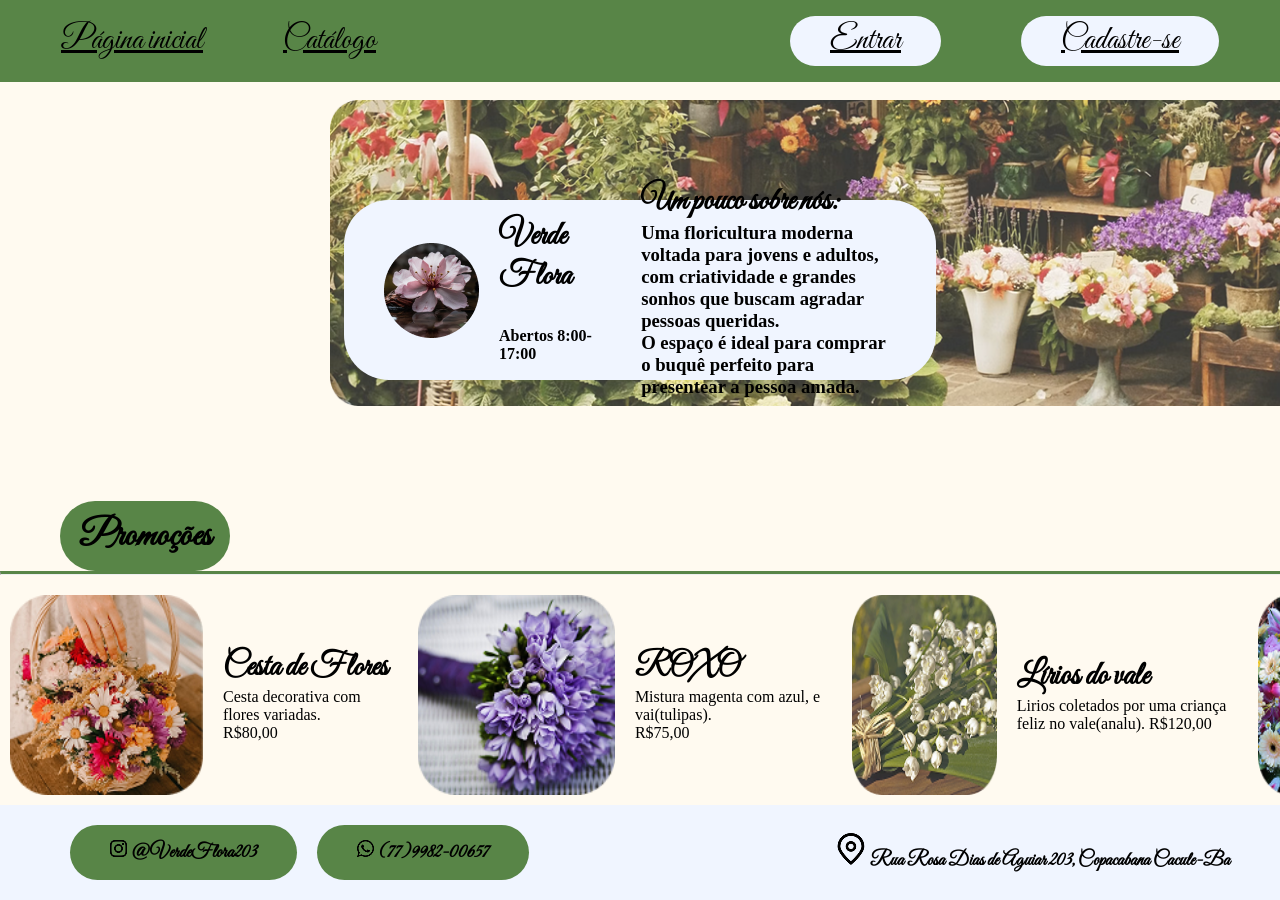
<file: index.html>
<!DOCTYPE html>
<html lang="pt-br">

<head>
    <meta charset="UTF-8">
    <meta name="viewport" content="width=device-width, initial-scale=1.0">
    <meta name="author" content="Ana Luiza G. Almeida">
    <meta name="keywords" content="Flor, Loja, venda, sementes, plantas, buquês">
    <meta name="description" content="Floricultura">
    <title>Verde Flora</title>
    <link rel="stylesheet" href="style.css">

</head>

<body bgcolor="FFFAF0">
    <header style="background-color: #588547; padding: 1px; height: 80px;">

        <div class="container">

            <nav class="indicadores"><a href="#"> Página inicial</a>

                <a href="catalogo.html"> Catálogo</a>
            </nav>

            <nav class="card">
                <a href="#">Entrar</a>
                <a href="cadastro.html">Cadastre-se</a>
            </nav>

        </div>

    </header>

    <main>

        <br>

        <img src="imagens/main.png" class="mainimage" alt="Imagem principal">

        <div class="paginainicial">

            <div class="imagenF">
                <img src="imagens/Frame 1.png" alt="Flores">
            </div>

            <div class="informacoes">
                <div class="verde">
                    <h1>Verde Flora</h1>
                </div>

                <div>
                    <h4>Abertos 8:00-17:00</h4>
                </div>
            </div>

            <div class="textinho">
                <h2>Um pouco sobre nós:</h2>
                <h3>
                    Uma floricultura moderna voltada para jovens e adultos,
                    com criatividade e grandes sonhos que buscam agradar
                    pessoas queridas.
                    <br>
                    O espaço é ideal para comprar o buquê perfeito para
                    presentear a pessoa amada.
                </h3>
            </div>

        </div>

    </main>

    <div class="promoção">
        <h3>Promoções</h3>
    </div>
    <hr class="linha">

    <div class="promoções">


        <div class="produto-i">
            <div class="imagens2"><img src="imagens/buque vermelho.png"></div>

            <div class="descricao">
                <h3>Cesta de Flores</h3>
                <p>Cesta decorativa com flores variadas. <br>R$80,00</p>
            </div>
        </div>

        <div class="produto-i">
            <div class="imagens2"><img src="imagens/buque roxo.png"></div>

            <div class="descricao">
                <h3>ROXO</h3>
                <p> Mistura magenta com azul, e vai(tulipas).<br> R$75,00</p>
            </div>
        </div>

        <div class="produto-i">
            <div class="imagens2"><img src="imagens/lírios do vale.png"></div>

            <div class="descricao">
                <h3>Lírios do vale</h3>
                <p>Lirios coletados por uma criança feliz no vale(analu). R$120,00</p>
            </div>
        </div>

        <div class="produto-i">
            <div class="imagens2"><img src="imagens/buque colorido.png"></div>

            <div class="descricao">
                <h3> Grande Buque</h3>
                <p>Para voce que gosta de grandes presentes. R$200,00</p>
            </div>
        </div>
    </div>



    <footer class="rodape">
        <div class="rodape2">
            <h4><img src="imagens/insta.png"> @VerdeFlora203</h4>
            <h4><img src="imagens/wpp.png"> (77)9982-00657</h4>
        </div>
        <h4><img src="imagens/maps.png"> Rua Rosa Dias de Aguiar 203,
            Copacabana Cacule-Ba</h4>

    </footer>

</body>

</html>
</file>
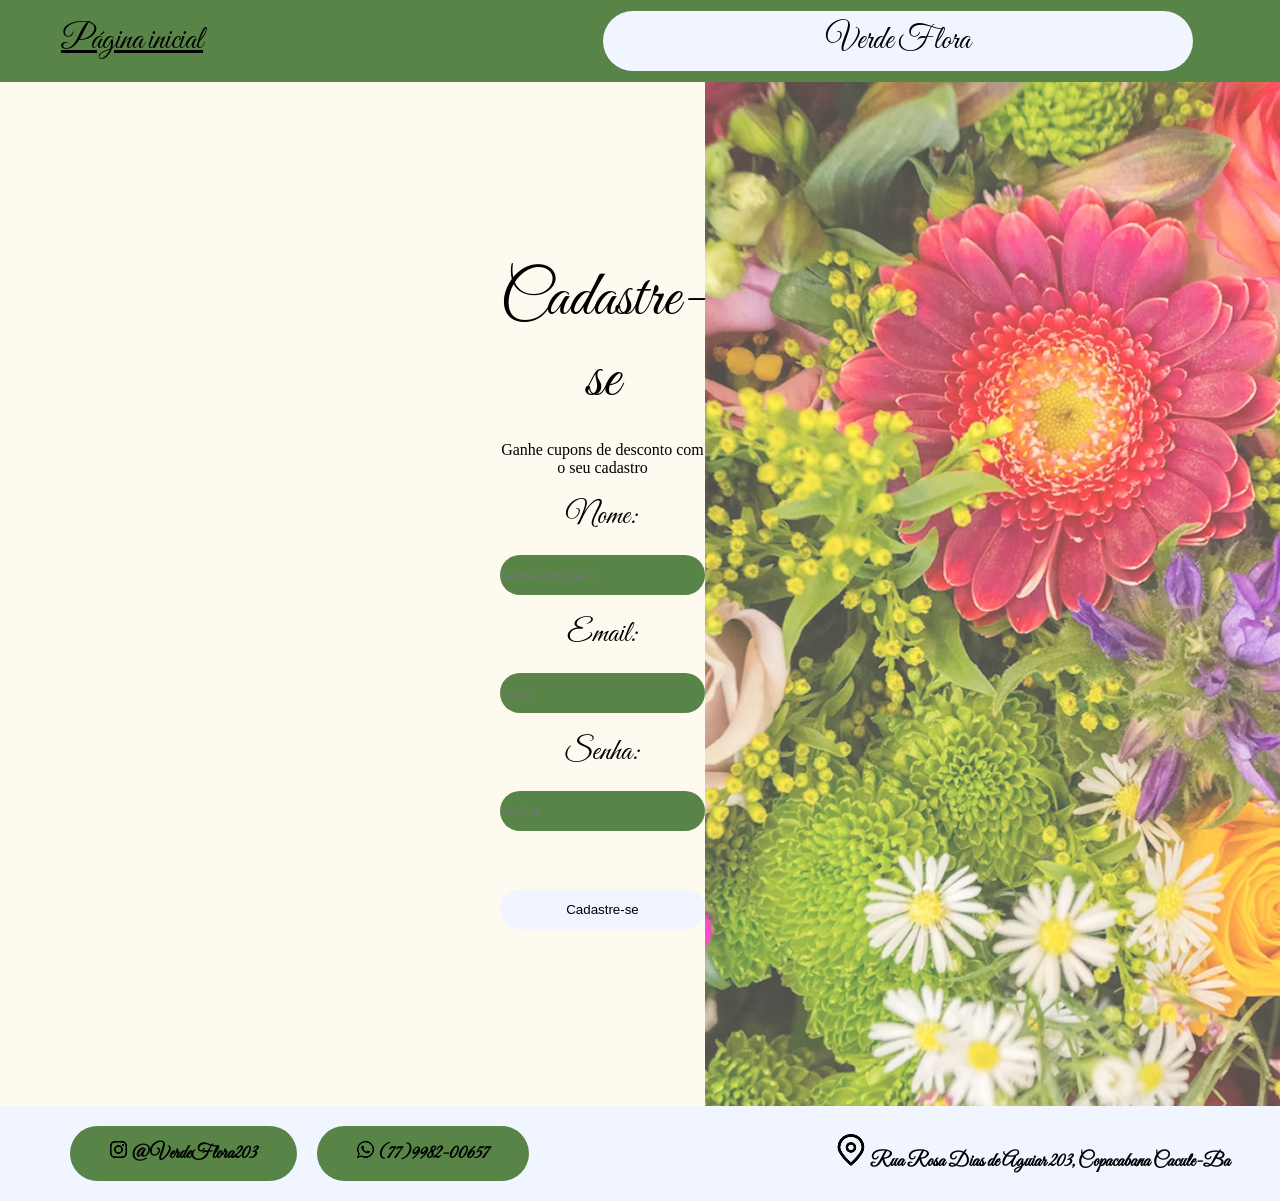
<file: cadastro.html>
<!DOCTYPE html>
<html lang="en">

<head>
    <meta charset="UTF-8">
    <meta name="viewport" content="width=device-width, initial-scale=1.0">
    <title>Cadastro Verde Flora</title>
    <link rel="stylesheet" href="style.css">
</head>

<body>
    <header style="background-color: #588547; padding: 1px; height: 80px;">

        <div class="container1">

            <nav class="indicadores"><a href="paginainicial.html">Página inicial</a>

            </nav>

            <div class="titulo2">Verde Flora</div>

        </div>
    </header>

    <div class="entrar">
        <div class="teste">
            <div class="pgcadastro">
                <p class="texto"> Cadastre-se</p>
                <p> Ganhe cupons de desconto com o seu cadastro</p>

                <p class="nome">Nome:</p>
                <input type="name" placeholder="Nome completo">

                <p class="nome">Email:</p>
                <input type="email" placeholder="Email">

                <p class="nome">Senha:</p>
                <input type="password" placeholder="Senha">
                <br>
                <button>Cadastre-se</button>

            </div>

        </div>

        <div class="cadastro"> <img src="imagens/cadastro.png">
        </div>
    </div>


    <footer class="rodape">
        <div class="rodape2">
            <h4><img src="imagens/insta.png"> @VerdeFlora203</h4>
            <h4><img src="imagens/wpp.png"> (77)9982-00657</h4>
        </div>
        <h4><img src="imagens/maps.png"> Rua Rosa Dias de Aguiar 203,
            Copacabana Cacule-Ba</h4>

    </footer>


</body>

</html>
</file>
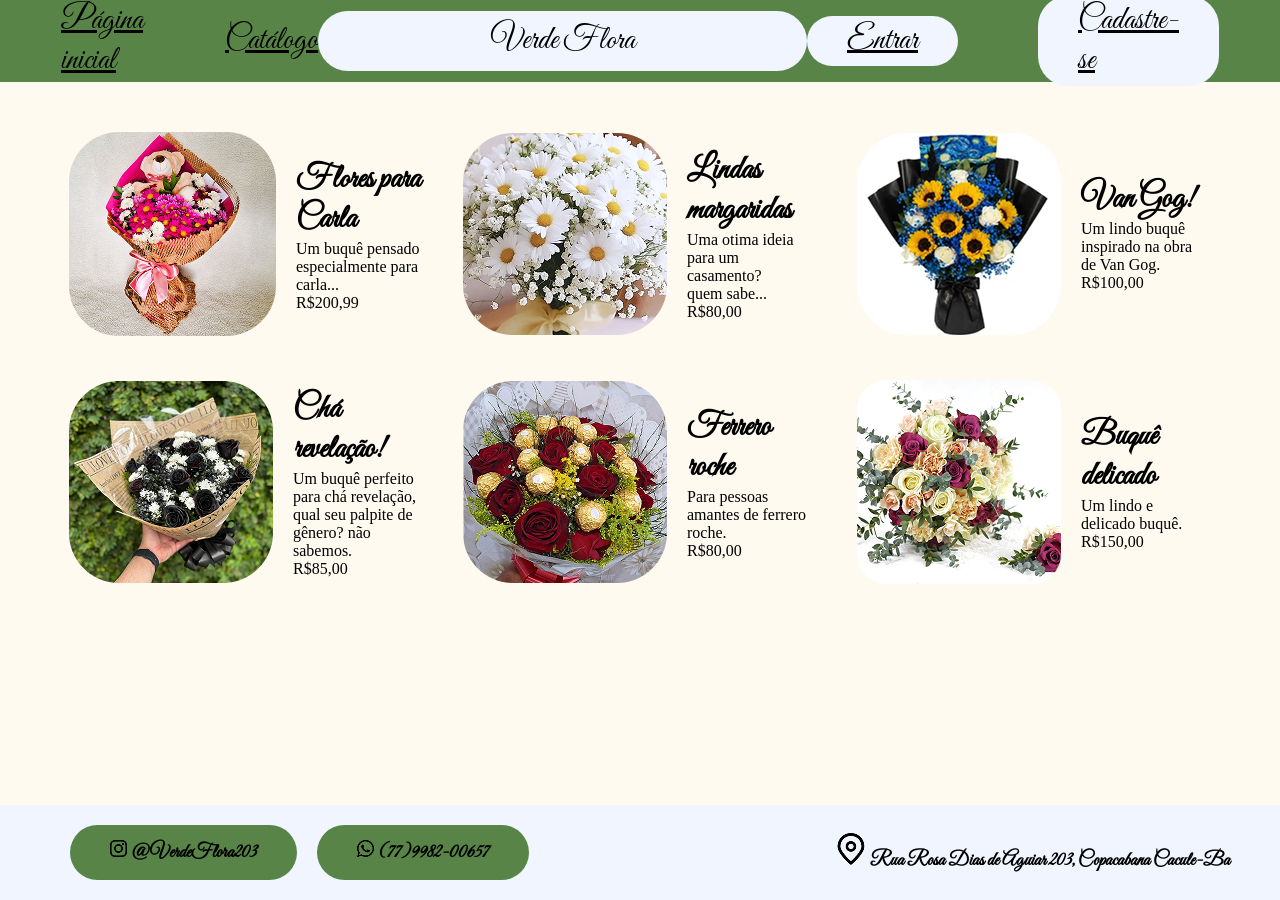
<file: catalogo.html>
<!DOCTYPE html>
<html lang="en">

<head>
    <meta charset="UTF-8">
    <meta name="viewport" content="width=device-width, initial-scale=1.0">
    <title>Verde Flora catálogo</title>
    <link rel="stylesheet" href="style.css">
</head>

<body bgcolor="FFFAF0">

    <header style="background-color: #588547; padding: 1px; height: 80px;">

        <div class="container">

            <nav class="indicadores"><a href="paginainicial.html"> Página inicial</a>

                <a href="catalogo.html"> Catálogo</a>
            </nav>

            <div class="titulo">Verde Flora</div>


            <nav class="card">
                <a href="#">Entrar</a>
                <a href="cadastro.html">Cadastre-se</a>
            </nav>

        </div>

    </header>


    <main>
        <div class="catalogo">

            <div class="produto">
                <div class="imagens"> <img src="imagens/rosa.png"></div>

                <div class="descricao">
                    <h3>Flores para Carla</h3>
                    <p>Um buquê pensado especialmente para carla...<br>R$200,99</p>
                </div>
            </div>

            <div class="produto">
                <div class="imagens"><img src="imagens/margarida.png"></div>

                <div class="descricao">
                    <h3>Lindas margaridas</h3>
                    <p>Uma otima ideia para um casamento? <br>quem sabe...<br>R$80,00</p>
                </div>
            </div>

            <div class="produto">
                <div class="imagens"><img src="imagens/vangog.png"></div>

                <div class="descricao">
                    <h3>Van Gog!</h3>
                    <p>Um lindo buquê inspirado na obra de Van Gog.<br>R$100,00</p>
                </div>
            </div>

            <div class="produto">
                <div class="imagens"><img src="imagens/preto.png"></div>

                <div class="descricao">
                    <h3>Chá revelação!</h3>
                    <p>Um buquê perfeito para chá revelação, <br>qual seu palpite de gênero?
                        não sabemos.<br>R$85,00</p>
                </div>
            </div>

            <div class="produto">
                <div class="imagens"><img src="imagens/classico.png"></div>

                <div class="descricao">
                    <h3>Ferrero roche</h3>
                    <p>Para pessoas amantes de ferrero roche.<br>R$80,00</p>
                </div>
            </div>

            <div class="produto">
                <div class="imagens"><img src="imagens/arranjo.png"></div>

                <div class="descricao">
                    <h3>Buquê delicado</h3>
                    <p>Um lindo e delicado buquê.<br>R$150,00</p>
                </div>
            </div>

        </div>



    </main>

    <footer class="rodape">
        <div class="rodape2">
            <h4><img src="imagens/insta.png"> @VerdeFlora203</h4>
            <h4><img src="imagens/wpp.png"> (77)9982-00657</h4>
        </div>
        <h4><img src="imagens/maps.png"> Rua Rosa Dias de Aguiar 203,
            Copacabana Cacule-Ba</h4>

    </footer>

</body>

</html>
</file>
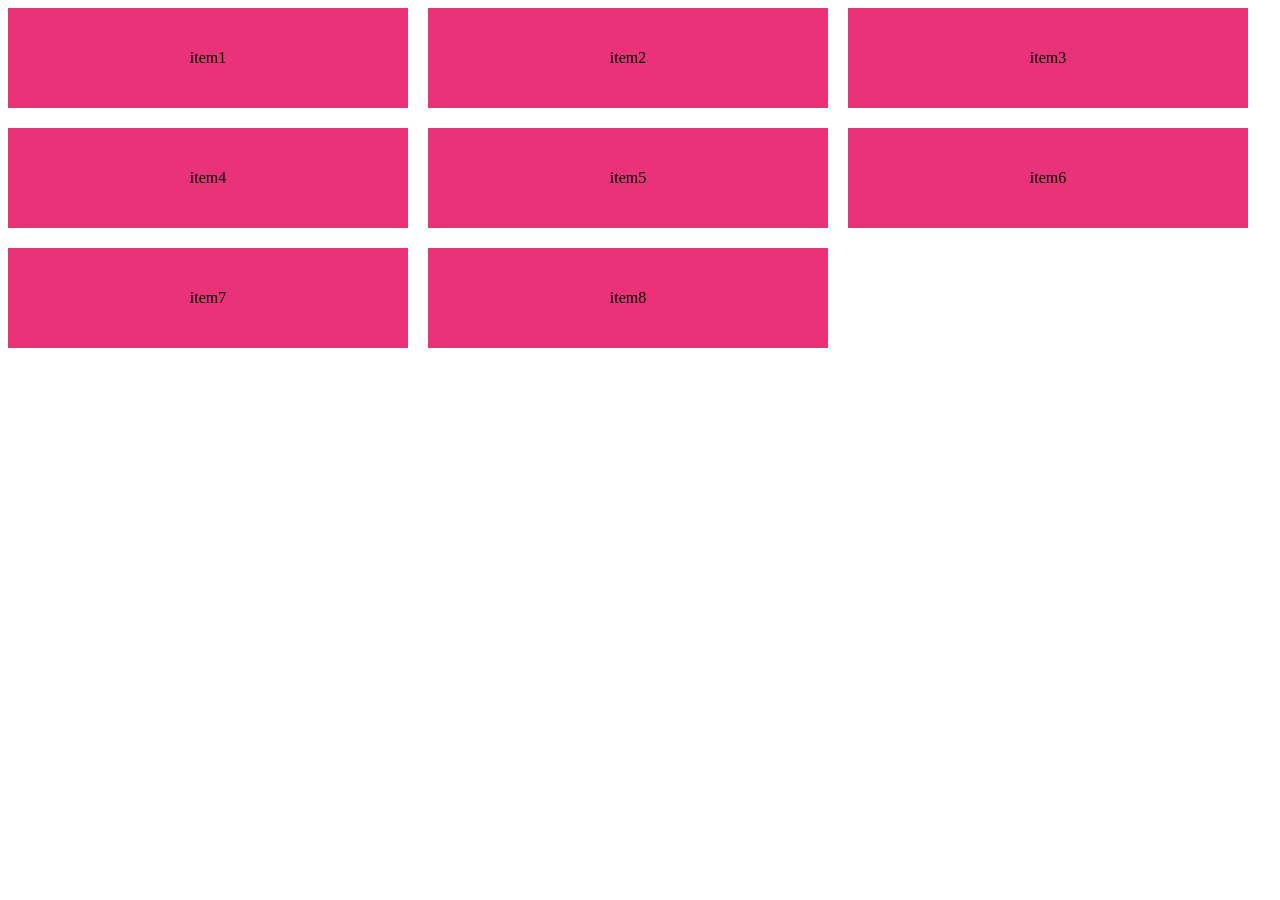
<file: media.html>
<!DOCTYPE html>
<html lang="pt-br">
<head>
    <meta charset="UTF-8">
    <meta name="viewport" content="width=device-width, initial-scale=1.0">
    <title>Document</title>

    <style>

        .pai{
            display: flex ;
            gap: 20px;
            flex-direction: row;
            flex-wrap: wrap;

        }

        .filho{
            display: flex;
            align-items: center;
            justify-content: center;
            background-color: #e93278;
            width: 400px;
            height: 100px;
        }

        @media(max-width:830px){
            .filho{
                background-color: burlywood;
                width: 150px;
                color:cadetblue
            }
        
        }
         @media(max-width:480px){
            .filho{
                background-color: rgb(45, 119, 214);
                width: 150px;
                color:rgb(241, 176, 123)
            }    

        }

    </style>
</head>
<body>
    <div class="pai">
        <div class="filho">item1</div>
        <div class="filho">item2</div>
        <div class="filho">item3</div>
        <div class="filho">item4</div>
        <div class="filho">item5</div>
        <div class="filho">item6</div>
        <div class="filho">item7</div>
        <div class="filho">item8</div>
    </div>

</body>
</html>
</file>
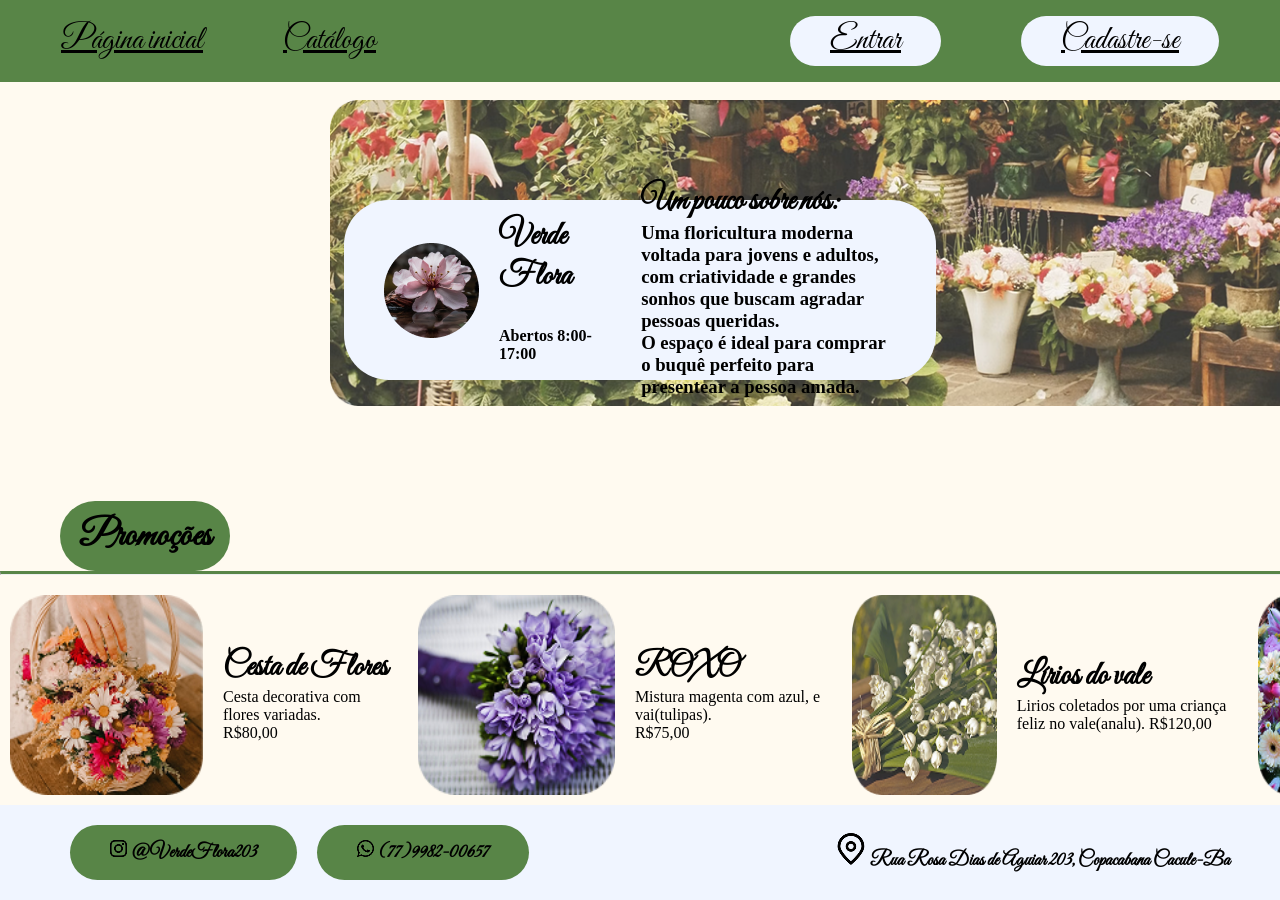
<file: paginainicial.html>
<!DOCTYPE html>
<html lang="pt-br">

<head>
    <meta charset="UTF-8">
    <meta name="viewport" content="width=device-width, initial-scale=1.0">
    <meta name="author" content="Ana Luiza G. Almeida">
    <meta name="keywords" content="Flor, Loja, venda, sementes, plantas, buquês">
    <meta name="description" content="Floricultura">
    <title>Verde Flora</title>
    <link rel="stylesheet" href="style.css">

</head>

<body bgcolor="FFFAF0">
    <header style="background-color: #588547; padding: 1px; height: 80px;">

        <div class="container">

            <nav class="indicadores"><a href="#"> Página inicial</a>

                <a href="catalogo.html"> Catálogo</a>
            </nav>

            <nav class="card">
                <a href="#">Entrar</a>
                <a href="cadastro.html">Cadastre-se</a>
            </nav>

        </div>

    </header>

    <main>

        <br>

        <img src="imagens/main.png" class="mainimage" alt="Imagem principal">

        <div class="paginainicial">

            <div class="imagenF">
                <img src="imagens/Frame 1.png" alt="Flores">
            </div>

            <div class="informacoes">
                <div class="verde">
                    <h1>Verde Flora</h1>
                </div>

                <div>
                    <h4>Abertos 8:00-17:00</h4>
                </div>
            </div>

            <div class="textinho">
                <h2>Um pouco sobre nós:</h2>
                <h3>
                    Uma floricultura moderna voltada para jovens e adultos,
                    com criatividade e grandes sonhos que buscam agradar
                    pessoas queridas.
                    <br>
                    O espaço é ideal para comprar o buquê perfeito para
                    presentear a pessoa amada.
                </h3>
            </div>

        </div>

    </main>

    <div class="promoção">
        <h3>Promoções</h3>
    </div>
    <hr class="linha">

    <div class="promoções">


        <div class="produto-i">
            <div class="imagens2"><img src="imagens/buque vermelho.png"></div>

            <div class="descricao">
                <h3>Cesta de Flores</h3>
                <p>Cesta decorativa com flores variadas. <br>R$80,00</p>
            </div>
        </div>

        <div class="produto-i">
            <div class="imagens2"><img src="imagens/buque roxo.png"></div>

            <div class="descricao">
                <h3>ROXO</h3>
                <p> Mistura magenta com azul, e vai(tulipas).<br> R$75,00</p>
            </div>
        </div>

        <div class="produto-i">
            <div class="imagens2"><img src="imagens/lírios do vale.png"></div>

            <div class="descricao">
                <h3>Lírios do vale</h3>
                <p>Lirios coletados por uma criança feliz no vale(analu). R$120,00</p>
            </div>
        </div>

        <div class="produto-i">
            <div class="imagens2"><img src="imagens/buque colorido.png"></div>

            <div class="descricao">
                <h3> Grande Buque</h3>
                <p>Para voce que gosta de grandes presentes. R$200,00</p>
            </div>
        </div>
    </div>



    <footer class="rodape">
        <div class="rodape2">
            <h4><img src="imagens/insta.png"> @VerdeFlora203</h4>
            <h4><img src="imagens/wpp.png"> (77)9982-00657</h4>
        </div>
        <h4><img src="imagens/maps.png"> Rua Rosa Dias de Aguiar 203,
            Copacabana Cacule-Ba</h4>

    </footer>

</body>

</html>
</file>
<file: style.css>
@import url('https://fonts.googleapis.com/css2?family=Great+Vibes&display=swap');

html,
body {
    height: 100%;
    margin: 0;
}

* {
    margin: 0;
    padding: 0;
}

body {
    display: flex;
    flex-direction: column;
    min-height: 100vh;
    background-color: #FFFAF0;
    min-height: 100vh;
}


main {
    display: flex;
    flex-direction: column;
    flex: 1;
    align-items: center;
}

.rodape {
    display: flex;
    justify-content: space-between;
    align-items: center;
    background-color: #F0F5FF;
    padding: 15px 50px;
    height: 65px;
    font-family: 'Great Vibes';
    font-size: larger;
}

.rodape2 {
    display: flex;
    align-items: center;
    padding: 20px 20px;
    gap: 20px;
}

.rodape2 h4 {
    background-color: #588547;
    padding: 15px 40px;
    gap: 5px;
    border-radius: 30px;
}

.container {
    display: flex;
    justify-content: space-between;
    align-items: center;
    height: 40px;
    padding: 20px 60px;
}

.card {
    display: flex;
    justify-content: space-between;
    gap: 80px;
}

.card a {
    color: black;
    font-size: xx-large;
    font-family: 'Great Vibes', cursive;
    align-self: center;
    background-color: #F0F5FF;
    padding: 5px 40px;
    gap: 5px;
    border-radius: 30px;
}

.indicadores {
    display: flex;
    justify-content: space-between;
    gap: 80px;
}

.indicadores a {
    color: black;
    font-size: xx-large;
    font-family: 'Great Vibes', cursive;
    align-self: center;
}

.card h1 {
    font-family: 'Great Vibes', cursive;
}

.mainimage {
    position: absolute;
    top: 100px;
    left: 330px;
    width: 1250px;
    z-index: 1;
}

.paginainicial {
    position: relative;
    display: flex;
    align-items: center;
    background-color: #F0F5FF;
    padding: 40px;
    gap: 20px;
    width: 40%;
    border-radius: 45px;
    z-index: 2;
    height: 100px;
    margin-top: 100px;
}

.linha {
    width: 100%;
    border-top: 3px solid #588547;
    margin-bottom: 10px;
}

.promoção {
    display: flex;
    justify-content: center;
    align-items: center;
    font-family: 'Great Vibes';
    font-size: xx-large;
    background-color: #588547;
    border-radius: 50px;
    width: 170px;
    height: 70px;
    margin-left: 60px;
}

.promoções {
    display: flex;
    flex-direction: row;
    justify-content: space-between;
    align-items: center;
    padding: 10px;
    gap: 30px;

}

.produto-i h3 {
    font-family: 'Great Vibes';
    font-size: xx-large;
}

.produto-i {
    display: flex;
    align-items: center;
    gap: 20px;
    width: 40%;
}

.imagens2 {
    background-color: #F0F5FF;
    border-radius: 40%;
    display: flex;
    align-items: center;
    justify-content: center;
    width: 280px;
    height: 200px;
}

.imagens2 img {
    width: 100%;
    height: 100%;
    border-radius: 30px;
}

.catalogo {
    display: flex;
    flex-direction: row;
    flex-wrap: wrap;
    justify-content: center;
    align-items: center;
    padding: 50px;
    gap: 40px;
}

.titulo {
    background-color: #F0F5FF;
    font-size: xx-large;
    font-family: 'Great Vibes';
    display: flex;
    justify-content: center;
    padding: 10px 20px;
    border-radius: 40px;
    width: 550px;
}

.produto {
    display: flex;
    align-items: center;
    gap: 20px;
    width: 30%;
}

.produto h3 {
    font-family: 'Great Vibes';
    font-size: xx-large;
}

.imagenF {
    display: flex;
    justify-content: center;
}

.informacoes {
    display: flex;
    flex-direction: column;
    gap: 30px;
    width: 500px;
}

.informacoes h1 {
    font-family: 'Great Vibes';
    font-size: xx-large;
}

.verde {
    display: flex;
    flex-direction: row;
}

.textinho {
    display: flex;
    flex-direction: column;
}

.textinho h2 {
    font-family: 'Great Vibes';
    font-size: xx-large;
}

.titulo2 {
    background-color: #F0F5FF;
    font-size: xx-large;
    font-family: 'Great Vibes';
    display: flex;
    justify-content: center;
    padding: 10px 20px;
    border-radius: 40px;
    width: 550px;
    align-content: center;
}

.container1 {
    display: flex;
    gap: 400px;
    align-items: center;
    height: 40px;
    padding: 20px 60px;
}

.texto {
    font-family: 'Great Vibes';
    font-size: 65px;
}

.nome {
    font-family: 'Great Vibes';
    font-size: 30px;
}

.nome2 {
    font-family: 'Great Vibes';
    font-size: 30px;
}

.cadastro {
    display: flex;
}

.pgcadastro {
    display: flex;
    flex-direction: column;
    text-align: center;
    gap: 20px;
}

.entrar {
    display: flex;
    flex-direction: row;
    align-items: center;
    justify-content: space-between;
}

.teste {
    display: flex;
    flex-direction: column;
    align-items: center;
    justify-content: center;
    padding-left: 500px;
}

input {
    height: 40px;
    border-radius: 20px;
    background-color: #588547;
    border: none;
}

button {
    height: 40px;
    border-radius: 20px;
    background-color: #F0F5FF;
    border: none;
}

@media(max-width:1200px) {
    .produto-i {
        width: 20%;
    }

    .promoções {
        flex-wrap: wrap;
    }
}
</file>
